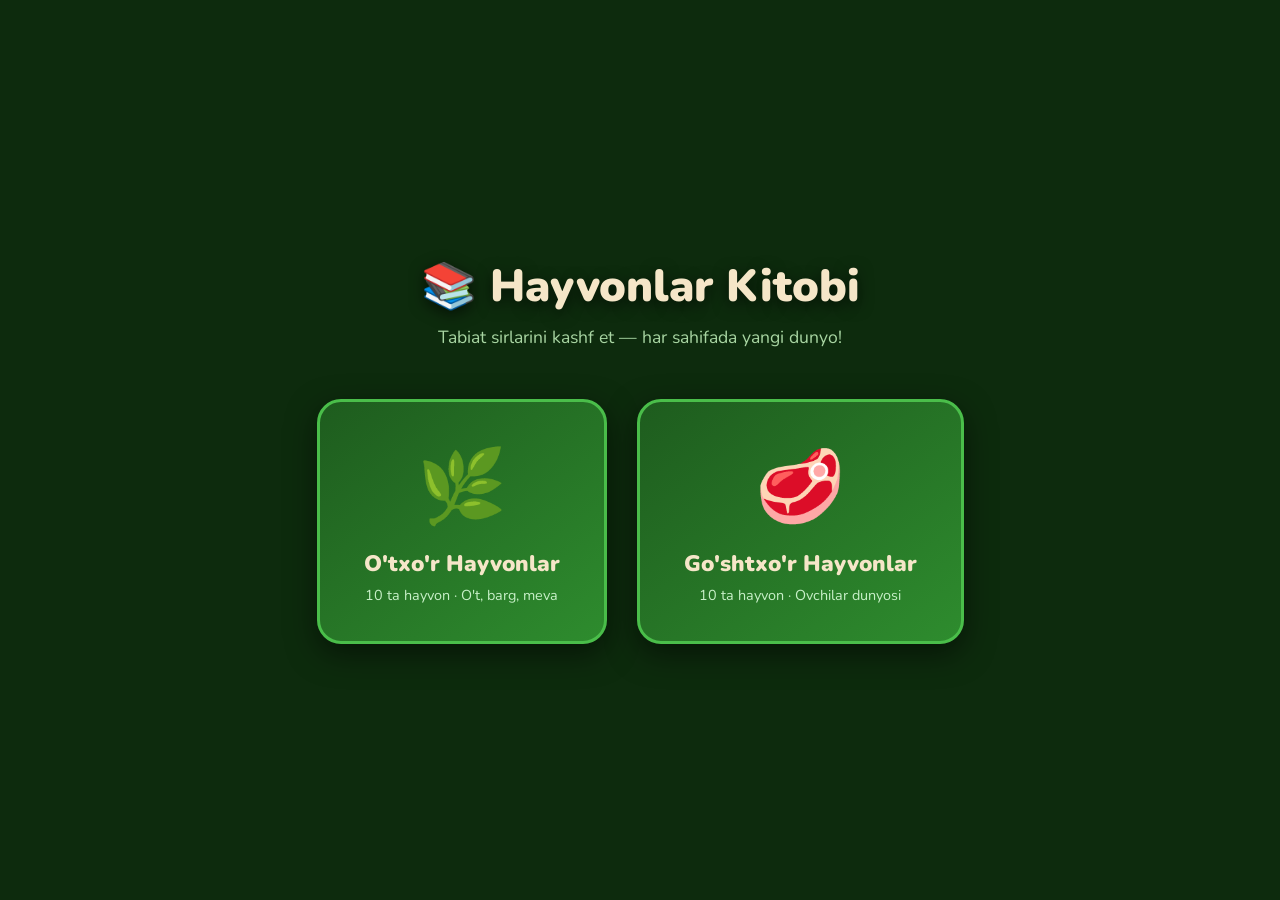
<file: public/assets/aistudio/hayvonlar_kitobi_fb9f6460.html>
<!DOCTYPE html>
<html lang="uz">
<head>
<meta charset="UTF-8">
<meta name="viewport" content="width=device-width, initial-scale=1.0">
<title>Hayvonlar Kitobi 📚</title>
<style>
@import url('https://fonts.googleapis.com/css2?family=Nunito:wght@400;700;900&display=swap');
*{margin:0;padding:0;box-sizing:border-box;}
body{font-family:'Nunito',sans-serif;min-height:100vh;background:#0d2b0d;display:flex;flex-direction:column;align-items:center;justify-content:center;overflow-x:hidden;}

/* ========== HOME ========== */
#home-screen{display:flex;flex-direction:column;align-items:center;justify-content:center;min-height:100vh;width:100%;padding:30px 20px;}
.home-title{color:#f5e6c8;font-size:2.8em;font-weight:900;text-align:center;text-shadow:0 4px 15px rgba(0,0,0,.6);margin-bottom:8px;animation:popIn .8s cubic-bezier(.17,.67,.3,1.4) forwards;}
.home-sub{color:#a8d5a2;font-size:1.1em;margin-bottom:50px;text-align:center;animation:fadeIn 1s .3s both;}
@keyframes popIn{0%{opacity:0;transform:scale(.5) translateY(30px)}100%{opacity:1;transform:scale(1) translateY(0)}}
@keyframes fadeIn{from{opacity:0;transform:translateY(10px)}to{opacity:1;transform:translateY(0)}}
.home-cards{display:flex;gap:30px;flex-wrap:wrap;justify-content:center;}
.home-card{background:linear-gradient(145deg,#1e5c1e,#2e8c2e);border-radius:24px;padding:36px 44px;text-align:center;cursor:pointer;border:3px solid #4abe4a;box-shadow:0 10px 30px rgba(0,0,0,.5);transition:transform .3s,box-shadow .3s;animation:fadeIn .8s .5s both;min-width:230px;}
.home-card:last-child{animation-delay:.7s;}
.home-card:hover{transform:translateY(-10px) scale(1.04);box-shadow:0 20px 45px rgba(0,0,0,.6);}
.home-card-icon{font-size:4.5em;display:block;margin-bottom:12px;animation:floatIcon 3s ease-in-out infinite;}
.home-card:last-child .home-card-icon{animation-delay:1.5s;}
@keyframes floatIcon{0%,100%{transform:translateY(0) rotate(0)}50%{transform:translateY(-12px) rotate(3deg)}}
.home-card h2{color:#f5e6c8;font-size:1.4em;font-weight:900;}
.home-card p{color:#c8f0c8;font-size:.9em;margin-top:6px;}

/* ========== LIST ========== */
#list-screen{display:none;flex-direction:column;align-items:center;min-height:100vh;width:100%;padding:20px;}
.list-header{display:flex;align-items:center;gap:14px;margin-bottom:28px;width:100%;max-width:920px;}
.btn-back{background:#2e7c2e;color:#f5e6c8;border:none;border-radius:14px;padding:11px 22px;font-size:1em;font-family:inherit;font-weight:700;cursor:pointer;transition:background .2s,transform .2s;}
.btn-back:hover{background:#4abe4a;transform:scale(1.05);}
.list-title{color:#f5e6c8;font-size:1.9em;font-weight:900;}
.animals-grid{display:grid;grid-template-columns:repeat(auto-fill,minmax(145px,1fr));gap:14px;width:100%;max-width:920px;}
.animal-btn{background:linear-gradient(145deg,#1a4a1a,#2a6a2a);border:2px solid #4aaf4a;border-radius:18px;padding:18px 10px;text-align:center;cursor:pointer;color:#f5e6c8;font-family:inherit;font-weight:700;box-shadow:0 4px 14px rgba(0,0,0,.35);transition:transform .2s,box-shadow .2s,background .2s;}
.animal-btn:hover{transform:translateY(-6px) scale(1.06);box-shadow:0 12px 28px rgba(0,0,0,.45);background:linear-gradient(145deg,#2a6a2a,#4abe4a);}
.btn-num{font-size:.72em;color:#8ece8e;display:block;margin-bottom:4px;}
.btn-emoji{font-size:2.6em;display:block;margin-bottom:6px;}
.btn-name{font-size:.95em;}

/* ========== ANIMAL SCREEN ========== */
#animal-screen{display:none;flex-direction:column;align-items:center;width:100%;min-height:100vh;padding:16px 12px;justify-content:center;}

/* INTRO ANIMATION OVERLAY */
#intro-overlay{position:fixed;inset:0;background:#0d2b0d;display:flex;flex-direction:column;align-items:center;justify-content:center;z-index:999;pointer-events:none;}
#intro-overlay.hidden{display:none;}
#intro-emoji{font-size:10em;animation:introAnimal 1.2s ease forwards;}
#intro-name{color:#f5e6c8;font-size:2em;font-weight:900;margin-top:10px;animation:introName .8s .4s both;}
#intro-flash{position:absolute;inset:0;background:white;animation:flash .4s .9s forwards;opacity:0;}
@keyframes introAnimal{0%{transform:scale(0) rotate(-20deg);opacity:0}60%{transform:scale(1.3) rotate(5deg);opacity:1}80%{transform:scale(.95) rotate(-2deg)}100%{transform:scale(1.1) rotate(0);opacity:1}}
@keyframes introName{from{opacity:0;transform:translateY(20px)}to{opacity:1;transform:translateY(0)}}
@keyframes flash{0%{opacity:0}30%{opacity:.7}100%{opacity:0}}

/* CARD */
.animal-card{width:100%;max-width:780px;background:linear-gradient(160deg,#fdf8ee,#f5e8cc);border-radius:24px;box-shadow:0 12px 40px rgba(0,0,0,.55),-4px 0 0 #7a4a10,4px 0 0 rgba(0,0,0,.2);overflow:hidden;position:relative;}
/* spine line */
.animal-card::before{content:'';position:absolute;left:0;top:0;bottom:0;width:16px;background:linear-gradient(180deg,#8B4513,#A0522D,#8B4513);box-shadow:inset -2px 0 6px rgba(0,0,0,.4);}

/* HABITAT BANNER */
.habitat-banner{width:100%;height:170px;position:relative;overflow:hidden;margin-left:16px;width:calc(100% - 16px);}
.habitat-banner svg{width:100%;height:100%;}
/* habitat label */
.habitat-label{position:absolute;bottom:10px;left:14px;background:rgba(0,0,0,.55);color:white;font-size:.8em;font-weight:700;padding:4px 12px;border-radius:20px;backdrop-filter:blur(4px);}

/* ANIMAL HERO */
.hero-section{display:flex;align-items:flex-start;gap:0;padding:0 20px 0 28px;}
/* left column: big emoji + sound */
.hero-left{display:flex;flex-direction:column;align-items:center;min-width:140px;padding-top:14px;}
.hero-emoji-wrap{position:relative;width:120px;height:120px;display:flex;align-items:center;justify-content:center;}
.hero-emoji{font-size:5em;display:block;cursor:pointer;user-select:none;}
.shadow-el{position:absolute;bottom:-4px;left:50%;transform:translateX(-50%);width:70px;height:10px;background:radial-gradient(ellipse,rgba(0,0,0,.2),transparent);border-radius:50%;}
/* sound waves */
.sw{position:absolute;border:2.5px solid rgba(60,160,60,.6);border-radius:50%;animation:sw .9s ease-out infinite;opacity:0;top:50%;left:50%;transform:translate(-50%,-50%);}
.sw:nth-child(1){width:60px;height:60px;}
.sw:nth-child(2){width:60px;height:60px;animation-delay:.3s;}
.sw:nth-child(3){width:60px;height:60px;animation-delay:.6s;}
@keyframes sw{0%{width:40px;height:40px;opacity:.8;transform:translate(-50%,-50%)}100%{width:110px;height:110px;opacity:0;transform:translate(-50%,-50%)}}
.sounding .sw{opacity:1;}

.sound-btn{margin-top:10px;background:linear-gradient(135deg,#2a7a2a,#4abe4a);border:none;border-radius:50px;padding:7px 16px;color:#fff;font-family:inherit;font-size:.8em;font-weight:700;cursor:pointer;display:flex;align-items:center;gap:5px;transition:transform .2s,box-shadow .2s;box-shadow:0 3px 10px rgba(0,0,0,.2);}
.sound-btn:hover{transform:scale(1.08);}
.sound-btn.on{background:linear-gradient(135deg,#8a4400,#d47000);animation:sbPulse .4s ease-in-out infinite;}
@keyframes sbPulse{0%,100%{transform:scale(1)}50%{transform:scale(1.06)}}

/* right column: name + info */
.hero-right{flex:1;padding:14px 0 14px 16px;}
.hero-name{font-size:2em;font-weight:900;color:#2a1000;line-height:1.1;}
.hero-latin{font-size:.82em;color:#8a6a3a;font-style:italic;margin-bottom:8px;}
.hero-badge{display:inline-block;padding:3px 13px;border-radius:20px;font-size:.78em;font-weight:700;color:#fff;margin-bottom:12px;}
.bg-green{background:#1e7a1e;}
.bg-red{background:#8a1a1a;}

/* INFO GRID */
.info-grid{display:grid;grid-template-columns:1fr 1fr;gap:8px;padding:0 20px 0 28px;margin-top:4px;}
.info-cell{background:rgba(160,100,30,.1);border-radius:12px;padding:9px 12px;border-left:3px solid #c8933c;}
.ic-label{font-size:.68em;color:#8a6a3a;font-weight:700;text-transform:uppercase;letter-spacing:.8px;display:flex;align-items:center;gap:4px;margin-bottom:3px;}
.ic-val{font-size:.85em;color:#2a1000;font-weight:600;line-height:1.35;}

/* FOOD ICONS STRIP */
.food-strip{display:flex;gap:8px;padding:12px 20px 4px 28px;flex-wrap:wrap;align-items:center;}
.food-strip-label{font-size:.75em;color:#8a6a3a;font-weight:700;text-transform:uppercase;letter-spacing:.8px;margin-right:4px;}
.food-chip{background:rgba(60,160,60,.15);border:1.5px solid rgba(60,160,60,.4);border-radius:20px;padding:4px 10px;font-size:.85em;color:#1a4a1a;font-weight:700;display:flex;align-items:center;gap:4px;}

/* FACT */
.fact-box{margin:10px 20px 16px 28px;background:linear-gradient(135deg,rgba(200,147,60,.18),rgba(200,147,60,.08));border-radius:14px;padding:10px 14px;border-left:4px solid #c8933c;}
.fact-label{font-size:.68em;color:#8a6a3a;font-weight:700;text-transform:uppercase;letter-spacing:.8px;margin-bottom:4px;}
.fact-val{font-size:.88em;color:#2a1000;font-weight:600;line-height:1.4;}

/* PAGE NUMS */
.page-nums{display:flex;justify-content:space-between;padding:4px 20px 10px 28px;}
.pg{font-size:.72em;color:#a08050;}

/* NAV */
.book-nav{display:flex;gap:10px;margin-top:14px;width:100%;max-width:780px;justify-content:center;}
.nav-btn{background:linear-gradient(135deg,#5a2a05,#8a4a15);color:#f5d078;border:none;border-radius:14px;padding:12px 26px;font-size:1em;font-family:inherit;font-weight:700;cursor:pointer;transition:transform .2s,background .2s;flex:1;max-width:170px;}
.nav-btn:hover:not(:disabled){transform:scale(1.06);background:linear-gradient(135deg,#8a4a15,#b06020);}
.nav-btn:disabled{opacity:.35;cursor:not-allowed;}
.btn-list{background:#1e5c1e;color:#f5e6c8;border:none;border-radius:14px;padding:12px 20px;font-size:1em;font-family:inherit;font-weight:700;cursor:pointer;transition:transform .2s,background .2s;}
.btn-list:hover{background:#2e8c2e;transform:scale(1.05);}

/* PER-ANIMAL ANIMATIONS */
.anim-graze .hero-emoji{animation:graze 2.8s ease-in-out infinite;}
@keyframes graze{0%,100%{transform:rotate(0) translateY(0)}35%{transform:rotate(-10deg) translateY(6px)}65%{transform:rotate(6deg) translateY(4px)}}
.anim-gallop .hero-emoji{animation:gallop .55s ease-in-out infinite;}
@keyframes gallop{0%,100%{transform:translateX(0) translateY(0) rotate(-2deg)}25%{transform:translateX(10px) translateY(-12px) rotate(4deg)}75%{transform:translateX(-8px) translateY(-6px) rotate(-6deg)}}
.anim-leap .hero-emoji{animation:leap .75s ease-in-out infinite;}
@keyframes leap{0%,100%{transform:translateY(0) scaleX(1)}40%{transform:translateY(-20px) scaleX(1.12)}70%{transform:translateY(-8px) scaleX(.95)}}
.anim-roar .hero-emoji{animation:roar 1s ease-in-out infinite;}
@keyframes roar{0%,100%{transform:scale(1) rotate(0)}40%{transform:scale(1.3) rotate(-6deg)}70%{transform:scale(1.1) rotate(5deg)}}
.anim-pounce .hero-emoji{animation:pounce .65s ease-in-out infinite;}
@keyframes pounce{0%,100%{transform:translateX(0) skewX(0)}30%{transform:translateX(14px) skewX(-10deg)}70%{transform:translateX(-10px) skewX(7deg)}}
.anim-fly .hero-emoji{animation:flyA 1.5s ease-in-out infinite;}
@keyframes flyA{0%,100%{transform:translateY(0) rotate(-8deg)}50%{transform:translateY(-26px) rotate(8deg)}}
.anim-swim .hero-emoji{animation:swimA 1.3s ease-in-out infinite;}
@keyframes swimA{0%,100%{transform:translateX(0) rotate(0)}30%{transform:translateX(12px) rotate(10deg)}70%{transform:translateX(-10px) rotate(-10deg)}}
.anim-stalk .hero-emoji{animation:stalk 2s ease-in-out infinite;}
@keyframes stalk{0%,100%{transform:translateX(0) translateY(0) scaleY(1)}50%{transform:translateX(12px) translateY(-5px) scaleY(.95)}}
.anim-sway .hero-emoji{animation:sway 2.2s ease-in-out infinite;}
@keyframes sway{0%,100%{transform:rotate(-3deg) translateY(0)}50%{transform:rotate(3deg) translateY(-8px)}}

/* page-flip transition */
.page-flip{animation:pFlip .5s ease !important;}
@keyframes pFlip{0%{transform:scale(1) rotateY(0);opacity:1}45%{transform:scale(.93) rotateY(14deg);opacity:.4}100%{transform:scale(1) rotateY(0);opacity:1}}

@media(max-width:620px){
  .hero-section{flex-direction:column;align-items:center;}
  .hero-left{padding-top:10px;}
  .hero-right{padding:10px 0 0 0;text-align:center;width:100%;}
  .info-grid{grid-template-columns:1fr;}
  .hero-name{font-size:1.6em;}
  .habitat-banner{height:130px;}
  .home-title{font-size:2em;}
}
</style>
</head>
<body>

<!-- INTRO OVERLAY -->
<div id="intro-overlay" class="hidden">
  <div id="intro-emoji"></div>
  <div id="intro-name"></div>
  <div id="intro-flash"></div>
</div>

<!-- HOME -->
<div id="home-screen">
  <div class="home-title">📚 Hayvonlar Kitobi</div>
  <div class="home-sub">Tabiat sirlarini kashf et — har sahifada yangi dunyo!</div>
  <div class="home-cards">
    <div class="home-card" onclick="showList('green')">
      <span class="home-card-icon">🌿</span>
      <h2>O'txo'r Hayvonlar</h2>
      <p>10 ta hayvon · O't, barg, meva</p>
    </div>
    <div class="home-card" onclick="showList('red')">
      <span class="home-card-icon">🥩</span>
      <h2>Go'shtxo'r Hayvonlar</h2>
      <p>10 ta hayvon · Ovchilar dunyosi</p>
    </div>
  </div>
</div>

<!-- LIST -->
<div id="list-screen">
  <div class="list-header">
    <button class="btn-back" onclick="showHome()">← Orqaga</button>
    <div class="list-title" id="list-title"></div>
  </div>
  <div class="animals-grid" id="animals-grid"></div>
</div>

<!-- ANIMAL SCREEN -->
<div id="animal-screen">
  <div class="animal-card" id="book">
    <!-- habitat SVG -->
    <div class="habitat-banner" id="habitat-banner"></div>

    <!-- hero -->
    <div class="hero-section">
      <div class="hero-left">
        <div class="hero-emoji-wrap" id="emoji-wrap">
          <div class="sw"></div><div class="sw"></div><div class="sw"></div>
          <span class="hero-emoji" id="hero-emoji" onclick="playSound()"></span>
          <div class="shadow-el"></div>
        </div>
        <button class="sound-btn" id="sound-btn" onclick="playSound()">🔊 Ovoz</button>
      </div>
      <div class="hero-right">
        <div class="hero-name" id="hero-name"></div>
        <div class="hero-latin" id="hero-latin"></div>
        <span class="hero-badge" id="hero-badge"></span>
        <!-- drink inline -->
        <div style="font-size:.8em;color:#5a3a10;font-weight:700;display:flex;align-items:center;gap:5px;">
          <span>💧</span><span id="drink-val"></span>
        </div>
      </div>
    </div>

    <!-- food strip -->
    <div class="food-strip" id="food-strip"></div>

    <!-- info grid -->
    <div class="info-grid">
      <div class="info-cell">
        <div class="ic-label">🌍 Yashash joyi</div>
        <div class="ic-val" id="ic-habitat"></div>
      </div>
      <div class="info-cell">
        <div class="ic-label">📏 Og'irligi</div>
        <div class="ic-val" id="ic-weight"></div>
      </div>
      <div class="info-cell">
        <div class="ic-label">🌡️ Iqlim</div>
        <div class="ic-val" id="ic-climate"></div>
      </div>
      <div class="info-cell">
        <div class="ic-label">👨‍👩‍👧 Qancha yashaydi</div>
        <div class="ic-val" id="ic-life"></div>
      </div>
    </div>

    <!-- fact -->
    <div class="fact-box">
      <div class="fact-label">⚡ Qiziqarli ma'lumot</div>
      <div class="fact-val" id="fact-val"></div>
    </div>

    <div class="page-nums"><span class="pg" id="pg-l"></span><span class="pg" id="pg-r"></span></div>
  </div>

  <div class="book-nav">
    <button class="nav-btn" id="prev-btn" onclick="changePage(-1)">◀ Oldingi</button>
    <button class="btn-list" onclick="backToList()">📋 Ro'yxat</button>
    <button class="nav-btn" id="next-btn" onclick="changePage(1)">Keyingi ▶</button>
  </div>
</div>

<script>
// ============================================================
// ANIMAL DATA
// ============================================================
const animals = {
  green: [
    {
      name:"Sigir", emoji:"🐄", latin:"Bos taurus", anim:"graze",
      badge:"🌿 O'txo'r", badgeClass:"bg-green",
      weight:"400–900 kg", climate:"Mo'tadil, issiq", life:"15–20 yil",
      habitat:"Ferma va yaylovlarda — butun dunyo bo'ylab tarqalgan",
      food:[{e:"🌿",l:"O't"},{e:"🌾",l:"Beda"},{e:"🥕",l:"Sabzi"},{e:"🌽",l:"Don"}],
      drink:"Kuniga 100–150 litr suv",
      fact:"Sigir bir kunda 8 soat o't chaynaydi — ovqatni 50-70 marta qayta chaynaydii!",
      scene:`<svg viewBox="0 0 780 170" xmlns="http://www.w3.org/2000/svg">
        <defs><linearGradient id="sg" x1="0" y1="0" x2="0" y2="1"><stop offset="0%" stop-color="#87CEEB"/><stop offset="55%" stop-color="#aae87a"/><stop offset="100%" stop-color="#5a9e3a"/></linearGradient></defs>
        <rect width="780" height="170" fill="url(#sg)"/>
        <ellipse cx="140" cy="38" rx="70" ry="28" fill="white" opacity=".9"/>
        <ellipse cx="560" cy="28" rx="55" ry="22" fill="white" opacity=".8"/>
        <circle cx="690" cy="30" r="26" fill="#FFD700"/>
        <rect x="0" y="110" width="780" height="60" fill="#5a9e3a"/>
        <rect x="0" y="125" width="780" height="45" fill="#4a8a2a"/>
        <rect x="30" y="98" width="5" height="30" fill="#8B6914"/>
        <rect x="130" y="98" width="5" height="30" fill="#8B6914"/>
        <rect x="230" y="98" width="5" height="30" fill="#8B6914"/>
        <rect x="30" y="106" width="205" height="4" fill="#8B6914"/>
        <rect x="30" y="116" width="205" height="4" fill="#8B6914"/>
        <rect x="580" y="60" width="80" height="55" fill="#8B4513"/>
        <polygon points="580,60 620,35 660,60" fill="#A0522D"/>
        <rect x="606" y="82" width="26" height="33" fill="#4a2a0a"/>
        <text x="310" y="128" font-size="18">🌾</text>
        <text x="380" y="134" font-size="14">🌿</text>
        <text x="440" y="130" font-size="16">🌾</text>
      </svg>`,
      sceneLabel:"🌾 Ferma · Yaylov"
    },
    {
      name:"Qo'y", emoji:"🐑", latin:"Ovis aries", anim:"graze",
      badge:"🌿 O'txo'r", badgeClass:"bg-green",
      weight:"40–130 kg", climate:"Mo'tadil, sovuq", life:"10–12 yil",
      habitat:"Tog' va tekisliklarda, fermalarida — sovuq iqlimga chidamli",
      food:[{e:"🌿",l:"O't"},{e:"🌾",l:"Beda"},{e:"🌱",l:"Pichan"},{e:"🌽",l:"Don"}],
      drink:"Kuniga 2–10 litr suv",
      fact:"Qo'yning ko'zi 270° ko'radi — deyarli orqasini ham ko'radi!",
      scene:`<svg viewBox="0 0 780 170" xmlns="http://www.w3.org/2000/svg">
        <defs><linearGradient id="qg" x1="0" y1="0" x2="0" y2="1"><stop offset="0%" stop-color="#B0E2FF"/><stop offset="45%" stop-color="#aae87a"/><stop offset="100%" stop-color="#4a8e2a"/></linearGradient></defs>
        <rect width="780" height="170" fill="url(#qg)"/>
        <polygon points="0,110 90,45 180,110" fill="#8aaa7a" opacity=".55"/>
        <polygon points="140,110 250,30 360,110" fill="#7a9a6a" opacity=".55"/>
        <polygon points="400,110 530,20 660,110" fill="#6a8a5a" opacity=".55"/>
        <ellipse cx="100" cy="35" rx="60" ry="24" fill="white" opacity=".9"/>
        <ellipse cx="500" cy="25" rx="50" ry="20" fill="white" opacity=".8"/>
        <circle cx="720" cy="28" r="22" fill="#FFD700"/>
        <rect x="0" y="118" width="780" height="52" fill="#5aae3a"/>
        <text x="300" y="138" font-size="14">🌿</text><text x="420" y="144" font-size="12">🌱</text>
      </svg>`,
      sceneLabel:"⛰️ Tog' · Yaylov"
    },
    {
      name:"Echki", emoji:"🐐", latin:"Capra hircus", anim:"leap",
      badge:"🌿 O'txo'r", badgeClass:"bg-green",
      weight:"20–80 kg", climate:"Tog'li, quruq", life:"10–15 yil",
      habitat:"Tog'lik joylarda va fermalarida — qoya-toshlarda yuradi",
      food:[{e:"🌿",l:"O't"},{e:"🍃",l:"Barg"},{e:"🌳",l:"Buta"},{e:"🍎",l:"Meva"}],
      drink:"Kuniga 2–8 litr suv",
      fact:"Echki ko'zining qorachig'i to'rtburchak shaklida — 320° ko'radi!",
      scene:`<svg viewBox="0 0 780 170" xmlns="http://www.w3.org/2000/svg">
        <defs><linearGradient id="eg" x1="0" y1="0" x2="0" y2="1"><stop offset="0%" stop-color="#B0C4DE"/><stop offset="60%" stop-color="#8a9aaa"/><stop offset="100%" stop-color="#5a6a5a"/></linearGradient></defs>
        <rect width="780" height="170" fill="url(#eg)"/>
        <polygon points="0,170 120,55 240,170" fill="#778899"/>
        <polygon points="150,170 310,25 470,170" fill="#8A9BB0"/>
        <polygon points="400,170 570,38 740,170" fill="#6a7a8a"/>
        <polygon points="120,55 148,88 92,88" fill="white" opacity=".8"/>
        <polygon points="310,25 342,65 278,65" fill="white" opacity=".85"/>
        <polygon points="570,38 602,72 538,72" fill="white" opacity=".8"/>
        <ellipse cx="130" cy="155" rx="38" ry="15" fill="#888"/>
        <ellipse cx="560" cy="158" rx="32" ry="13" fill="#999"/>
        <text x="660" y="45" font-size="22">🦅</text>
      </svg>`,
      sceneLabel:"⛰️ Tog' qoyalari"
    },
    {
      name:"Ot", emoji:"🐎", latin:"Equus caballus", anim:"gallop",
      badge:"🌿 O'txo'r", badgeClass:"bg-green",
      weight:"380–1000 kg", climate:"Mo'tadil, issiq", life:"25–30 yil",
      habitat:"Dasht va yaylovlarda, fermalarida — issiq va mo'tadil iqlimda",
      food:[{e:"🌿",l:"O't"},{e:"🌾",l:"Beda"},{e:"🥕",l:"Sabzi"},{e:"🍎",l:"Olma"}],
      drink:"Kuniga 30–50 litr suv",
      fact:"Ot soatiga 88 km tezlikda yura oladi — eng tez uy hayvoni!",
      scene:`<svg viewBox="0 0 780 170" xmlns="http://www.w3.org/2000/svg">
        <defs><linearGradient id="otg" x1="0" y1="0" x2="0" y2="1"><stop offset="0%" stop-color="#6BBFE8"/><stop offset="50%" stop-color="#aae060"/><stop offset="100%" stop-color="#5a9e3a"/></linearGradient></defs>
        <rect width="780" height="170" fill="url(#otg)"/>
        <ellipse cx="150" cy="30" rx="65" ry="25" fill="white" opacity=".9"/>
        <ellipse cx="560" cy="22" rx="52" ry="20" fill="white" opacity=".8"/>
        <circle cx="720" cy="28" r="24" fill="#FFD700"/>
        <rect x="0" y="104" width="780" height="66" fill="#6abe4a"/>
        <rect x="0" y="119" width="780" height="51" fill="#5aae3a"/>
        <rect x="0" y="96" width="780" height="5" fill="#8B6914"/>
        <rect x="0" y="93" width="5" height="20" fill="#8B6914"/>
        <rect x="100" y="93" width="5" height="20" fill="#8B6914"/>
        <rect x="200" y="93" width="5" height="20" fill="#8B6914"/>
        <rect x="300" y="93" width="5" height="20" fill="#8B6914"/>
        <ellipse cx="400" cy="112" rx="90" ry="8" fill="#c8a04a" opacity=".3"/>
        <rect x="680" y="62" width="10" height="45" fill="#8B6914"/>
        <ellipse cx="685" cy="54" rx="28" ry="22" fill="#2d8a2d"/>
      </svg>`,
      sceneLabel:"🏇 Dasht · Ferma"
    },
    {
      name:"Quyon", emoji:"🐰", latin:"Oryctolagus cuniculus", anim:"leap",
      badge:"🌿 O'txo'r", badgeClass:"bg-green",
      weight:"1–10 kg", climate:"Mo'tadil, barcha iqlim", life:"8–12 yil",
      habitat:"O'rmon, dala va fermalarda — erni kovlab in quradi",
      food:[{e:"🌿",l:"O't"},{e:"🥕",l:"Sabzi"},{e:"🥬",l:"Karam"},{e:"🍃",l:"Barg"}],
      drink:"Kuniga 100–600 ml suv",
      fact:"Quyonning tishi hech qachon to'xtamay o'sadi — shuning uchun doim kemiradi!",
      scene:`<svg viewBox="0 0 780 170" xmlns="http://www.w3.org/2000/svg">
        <defs><linearGradient id="qug" x1="0" y1="0" x2="0" y2="1"><stop offset="0%" stop-color="#87CEEB"/><stop offset="40%" stop-color="#98FB98"/><stop offset="100%" stop-color="#3a7a2a"/></linearGradient></defs>
        <rect width="780" height="170" fill="url(#qug)"/>
        <rect x="50" y="35" width="14" height="100" fill="#5C4033"/>
        <ellipse cx="57" cy="26" rx="38" ry="32" fill="#228B22"/>
        <rect x="180" y="22" width="16" height="115" fill="#5C4033"/>
        <ellipse cx="188" cy="13" rx="42" ry="34" fill="#1a7a1a"/>
        <rect x="560" y="28" width="14" height="110" fill="#5C4033"/>
        <ellipse cx="567" cy="18" rx="40" ry="32" fill="#2d9a2d"/>
        <rect x="700" y="38" width="12" height="100" fill="#5C4033"/>
        <ellipse cx="706" cy="28" rx="34" ry="28" fill="#228B22"/>
        <ellipse cx="140" cy="152" rx="28" ry="12" fill="#1a4a1a" opacity=".8"/>
        <ellipse cx="390" cy="155" rx="24" ry="10" fill="#2a1a0a"/>
        <text x="300" y="150" font-size="14">🌸</text>
        <text x="490" y="156" font-size="12">🌼</text>
      </svg>`,
      sceneLabel:"🌲 O'rmon · Dala"
    },
    {
      name:"Fil", emoji:"🐘", latin:"Elephas maximus", anim:"sway",
      badge:"🌿 O'txo'r", badgeClass:"bg-green",
      weight:"2700–6000 kg", climate:"Tropik, subtropik", life:"60–70 yil",
      habitat:"Afrika va Osiyo savannalari, o'rmonlari va botqoqliklarda",
      food:[{e:"🌿",l:"O't"},{e:"🍃",l:"Barg"},{e:"🍌",l:"Meva"},{e:"🌳",l:"Po'stloq"}],
      drink:"Kuniga 150–200 litr suv",
      fact:"Fil 3 km uzoqlikdagi suvni hidlab topadi. 50 yil oldingi yo'lni eslab qoladi!",
      scene:`<svg viewBox="0 0 780 170" xmlns="http://www.w3.org/2000/svg">
        <defs><linearGradient id="fg" x1="0" y1="0" x2="0" y2="1"><stop offset="0%" stop-color="#87CEEB"/><stop offset="52%" stop-color="#F4A460"/><stop offset="100%" stop-color="#D2691E"/></linearGradient></defs>
        <rect width="780" height="170" fill="url(#fg)"/>
        <rect x="60" y="52" width="8" height="80" fill="#8B6914"/>
        <rect x="52" y="52" width="24" height="4" fill="#8B6914"/>
        <ellipse cx="45" cy="48" rx="28" ry="10" fill="#5a9a2a"/>
        <ellipse cx="68" cy="45" rx="32" ry="10" fill="#6aaa3a"/>
        <ellipse cx="85" cy="50" rx="22" ry="9" fill="#5a9a2a"/>
        <rect x="680" y="46" width="8" height="85" fill="#8B6914"/>
        <rect x="672" y="46" width="24" height="4" fill="#8B6914"/>
        <ellipse cx="664" cy="43" rx="26" ry="9" fill="#5a9a2a"/>
        <ellipse cx="688" cy="40" rx="30" ry="9" fill="#6aaa3a"/>
        <ellipse cx="390" cy="155" rx="80" ry="18" fill="#4a90c8" opacity=".8"/>
        <ellipse cx="390" cy="155" rx="66" ry="13" fill="#5aacdc" opacity=".6"/>
        <circle cx="700" cy="26" r="22" fill="#FFD700"/>
        <text x="300" y="40" font-size="14">🐦</text>
        <text x="440" y="32" font-size="12">🐦</text>
      </svg>`,
      sceneLabel:"🌍 Afrika · Osiyo savannasi"
    },
    {
      name:"Jirafa", emoji:"🦒", latin:"Giraffa camelopardalis", anim:"sway",
      badge:"🌿 O'txo'r", badgeClass:"bg-green",
      weight:"750–1900 kg", climate:"Tropik, quruq", life:"20–25 yil",
      habitat:"Afrika savannalari va ochiq o'rmonlarida yashaydi",
      food:[{e:"🍃",l:"Akatsiya"},{e:"🌳",l:"Barg"},{e:"🌸",l:"Gul"},{e:"🌿",l:"O't"}],
      drink:"Kuniga ~10 litr suv",
      fact:"Jirafa kuniga 20 daqiqa uyquga — 4-5 daqiqalik mikro-uyqular bilan!",
      scene:`<svg viewBox="0 0 780 170" xmlns="http://www.w3.org/2000/svg">
        <defs><linearGradient id="jg" x1="0" y1="0" x2="0" y2="1"><stop offset="0%" stop-color="#87CEEB"/><stop offset="48%" stop-color="#F5CBA7"/><stop offset="100%" stop-color="#D4A574"/></linearGradient></defs>
        <rect width="780" height="170" fill="url(#jg)"/>
        <rect x="300" y="8" width="10" height="130" fill="#8B6914"/>
        <ellipse cx="278" cy="6" rx="36" ry="13" fill="#6aaa3a"/>
        <ellipse cx="310" cy="2" rx="42" ry="14" fill="#5a9a2a"/>
        <ellipse cx="336" cy="8" rx="34" ry="12" fill="#6aaa3a"/>
        <rect x="0" y="128" width="780" height="42" fill="#C8A060"/>
        <ellipse cx="130" cy="156" rx="28" ry="12" fill="#A0906A"/>
        <ellipse cx="620" cy="160" rx="24" ry="10" fill="#B0A07A"/>
        <circle cx="700" cy="22" r="24" fill="#FFD700"/>
        <text x="200" y="18" font-size="14">🐦</text>
        <text x="440" y="12" font-size="12">🐦</text>
      </svg>`,
      sceneLabel:"🌍 Afrika savannasi"
    },
    {
      name:"Tuya", emoji:"🐪", latin:"Camelus dromedarius", anim:"sway",
      badge:"🌿 O'txo'r", badgeClass:"bg-green",
      weight:"400–600 kg", climate:"Sahro, quruq", life:"40–50 yil",
      habitat:"Sahro va quruq cho'llarda — issiqqa eng chidamli hayvon",
      food:[{e:"🌵",l:"Kaktus"},{e:"🌿",l:"Quruq o't"},{e:"🌾",l:"Tikanak"},{e:"🧂",l:"Tuzli o't"}],
      drink:"10-15 kunda bir marta, 100–150 litr!",
      fact:"Tuyaning g'o'rpalari suvni emas, YOG'NI saqlaydi — energiya ombori!",
      scene:`<svg viewBox="0 0 780 170" xmlns="http://www.w3.org/2000/svg">
        <defs><linearGradient id="tug" x1="0" y1="0" x2="0" y2="1"><stop offset="0%" stop-color="#FF8C00"/><stop offset="38%" stop-color="#FFD700"/><stop offset="100%" stop-color="#DEB887"/></linearGradient></defs>
        <rect width="780" height="170" fill="url(#tug)"/>
        <ellipse cx="160" cy="158" rx="140" ry="45" fill="#C2956C"/>
        <ellipse cx="560" cy="162" rx="160" ry="40" fill="#D4A574"/>
        <ellipse cx="390" cy="155" rx="120" ry="36" fill="#DEB887"/>
        <circle cx="690" cy="28" r="28" fill="#FFD700"/>
        <circle cx="690" cy="28" r="36" fill="#FFD700" opacity=".25"/>
        <rect x="80" y="78" width="10" height="52" fill="#5a9a2a"/>
        <rect x="58" y="90" width="30" height="8" fill="#5a9a2a"/>
        <rect x="90" y="84" width="26" height="8" fill="#5a9a2a"/>
        <rect x="680" y="82" width="10" height="52" fill="#5a9a2a"/>
        <rect x="658" y="94" width="28" height="7" fill="#5a9a2a"/>
        <text x="390" y="100" font-size="11" fill="#FFD700" opacity=".5">〰〰〰</text>
      </svg>`,
      sceneLabel:"🏜️ Sahro · Cho'l"
    },
    {
      name:"Kiyik", emoji:"🦌", latin:"Cervus elaphus", anim:"gallop",
      badge:"🌿 O'txo'r", badgeClass:"bg-green",
      weight:"70–340 kg", climate:"Mo'tadil, sovuq", life:"10–20 yil",
      habitat:"O'rmon va tog'larda — shimoliy yarim sharda tarqalgan",
      food:[{e:"🌿",l:"O't"},{e:"🍃",l:"Barg"},{e:"🍄",l:"Qo'ziqorin"},{e:"🫐",l:"Meva"}],
      drink:"Kuniga 2–4 litr suv",
      fact:"Kiyikda shox faqat erkagida bo'ladi. Har yili to'kilib, yanadan o'sadi!",
      scene:`<svg viewBox="0 0 780 170" xmlns="http://www.w3.org/2000/svg">
        <defs><linearGradient id="kg" x1="0" y1="0" x2="0" y2="1"><stop offset="0%" stop-color="#87CEEB"/><stop offset="38%" stop-color="#A8D8A8"/><stop offset="100%" stop-color="#3a6a2a"/></linearGradient></defs>
        <rect width="780" height="170" fill="url(#kg)"/>
        <rect x="30" y="32" width="14" height="105" fill="#5C4033"/>
        <ellipse cx="37" cy="23" rx="38" ry="34" fill="#1a7a1a"/>
        <rect x="150" y="20" width="16" height="118" fill="#5C4033"/>
        <ellipse cx="158" cy="10" rx="44" ry="36" fill="#228B22"/>
        <rect x="590" y="26" width="14" height="112" fill="#5C4033"/>
        <ellipse cx="597" cy="17" rx="40" ry="34" fill="#1a8a1a"/>
        <rect x="720" y="38" width="12" height="100" fill="#5C4033"/>
        <ellipse cx="726" cy="29" rx="34" ry="30" fill="#228B22"/>
        <ellipse cx="390" cy="162" rx="100" ry="12" fill="#5aacdc" opacity=".6"/>
        <text x="320" y="150" font-size="12">🍂</text>
        <text x="430" y="156" font-size="12">🍃</text>
        <text x="490" y="148" font-size="11">🍁</text>
      </svg>`,
      sceneLabel:"🌲 O'rmon · Tog'"
    },
    {
      name:"Zebra", emoji:"🦓", latin:"Equus quagga", anim:"gallop",
      badge:"🌿 O'txo'r", badgeClass:"bg-green",
      weight:"220–450 kg", climate:"Tropik, quruq", life:"20–30 yil",
      habitat:"Afrika savannalari va o'tloqlarda — ko'pincha fillar bilan birga",
      food:[{e:"🌾",l:"Qattiq o't"},{e:"🍃",l:"Barg"},{e:"🌿",l:"O't"},{e:"🌳",l:"Po'stloq"}],
      drink:"Kuniga 7–8 litr suv",
      fact:"Zebraning qoq-ola chiziqlari har birida o'ziga xos — barmoq izi kabi!",
      scene:`<svg viewBox="0 0 780 170" xmlns="http://www.w3.org/2000/svg">
        <defs><linearGradient id="zg" x1="0" y1="0" x2="0" y2="1"><stop offset="0%" stop-color="#87CEEB"/><stop offset="48%" stop-color="#F4D03F" opacity=".6"/><stop offset="100%" stop-color="#C8A030"/></linearGradient></defs>
        <rect width="780" height="170" fill="url(#zg)"/>
        <rect x="0" y="110" width="780" height="60" fill="#C8A030"/>
        <rect x="60" y="46" width="8" height="78" fill="#8B6914"/>
        <ellipse cx="51" cy="43" rx="26" ry="9" fill="#6aaa3a"/>
        <ellipse cx="70" cy="40" rx="30" ry="9" fill="#5a9a2a"/>
        <rect x="680" y="40" width="8" height="80" fill="#8B6914"/>
        <ellipse cx="671" cy="37" rx="26" ry="9" fill="#6aaa3a"/>
        <ellipse cx="690" cy="34" rx="28" ry="9" fill="#5a9a2a"/>
        <ellipse cx="390" cy="118" rx="90" ry="8" fill="#D4A030" opacity=".45"/>
        <circle cx="700" cy="26" r="22" fill="#FFD700"/>
        <text x="560" y="118" font-size="16" opacity=".5">🐃</text>
        <text x="610" y="112" font-size="13" opacity=".4">🐃</text>
      </svg>`,
      sceneLabel:"🌍 Afrika savannasi"
    }
  ],
  red: [
    {
      name:"Sher", emoji:"🦁", latin:"Panthera leo", anim:"roar",
      badge:"🥩 Go'shtxo'r", badgeClass:"bg-red",
      weight:"120–250 kg", climate:"Tropik, savanna", life:"10–14 yil",
      habitat:"Afrika savannalari va Hindiston o'rmonlarida — podada yashaydi",
      food:[{e:"🦓",l:"Zebra"},{e:"🦌",l:"Kiyik"},{e:"🐃",l:"Buyvol"},{e:"🐗",l:"Cho'chqa"}],
      drink:"Kuniga 4–8 litr suv",
      fact:"Sherning bo'kirishi 8 km uzoqlikdan eshitiladi. 'Savanna qiroli'!",
      scene:`<svg viewBox="0 0 780 170" xmlns="http://www.w3.org/2000/svg">
        <defs><linearGradient id="shg" x1="0" y1="0" x2="0" y2="1"><stop offset="0%" stop-color="#FF7043"/><stop offset="38%" stop-color="#FFB74D"/><stop offset="100%" stop-color="#A0522D"/></linearGradient></defs>
        <rect width="780" height="170" fill="url(#shg)"/>
        <rect x="0" y="108" width="780" height="62" fill="#8B5A2B"/>
        <rect x="60" y="42" width="7" height="78" fill="#2a1a0a"/>
        <ellipse cx="51" cy="38" rx="26" ry="9" fill="#2a2a0a"/>
        <ellipse cx="68" cy="36" rx="28" ry="9" fill="#2a2a0a"/>
        <rect x="680" y="36" width="7" height="82" fill="#2a1a0a"/>
        <ellipse cx="671" cy="33" rx="26" ry="9" fill="#2a2a0a"/>
        <ellipse cx="688" cy="30" rx="30" ry="9" fill="#2a2a0a"/>
        <ellipse cx="390" cy="136" rx="62" ry="22" fill="#6a3a1a"/>
        <ellipse cx="390" cy="130" rx="50" ry="14" fill="#7a4a2a"/>
        <circle cx="390" cy="22" r="26" fill="#FF6B00"/>
        <circle cx="390" cy="22" r="34" fill="#FF6B00" opacity=".2"/>
        <text x="200" y="52" font-size="14">🦅</text>
        <text x="560" y="44" font-size="12">🦅</text>
      </svg>`,
      sceneLabel:"🌅 Afrika savannasi · Quyosh botishi"
    },
    {
      name:"Yo'lbars", emoji:"🐯", latin:"Panthera tigris", anim:"stalk",
      badge:"🥩 Go'shtxo'r", badgeClass:"bg-red",
      weight:"100–310 kg", climate:"Tropik, mo'tadil", life:"10–15 yil",
      habitat:"Osiyo o'rmonlari — Hindiston, Sibir, Indoneziya — yolg'iz yashaydi",
      food:[{e:"🦌",l:"Bug'u"},{e:"🐗",l:"Cho'chqa"},{e:"🐒",l:"Maymun"},{e:"🐊",l:"Krokodil"}],
      drink:"Kuniga 5–10 litr suv",
      fact:"Yo'lbars hududi 100 km² gacha — yolg'iz yashaydi, yolg'iz ovlaydi!",
      scene:`<svg viewBox="0 0 780 170" xmlns="http://www.w3.org/2000/svg">
        <defs><linearGradient id="yg" x1="0" y1="0" x2="0" y2="1"><stop offset="0%" stop-color="#2ECC71"/><stop offset="45%" stop-color="#1a5a1a"/><stop offset="100%" stop-color="#0a3a0a"/></linearGradient></defs>
        <rect width="780" height="170" fill="url(#yg)"/>
        <rect x="0" y="20" width="18" height="140" fill="#3D2B1F"/>
        <ellipse cx="9" cy="12" rx="46" ry="28" fill="#1a6a1a"/>
        <rect x="80" y="14" width="16" height="145" fill="#3D2B1F"/>
        <ellipse cx="88" cy="5" rx="44" ry="26" fill="#2a7a2a"/>
        <rect x="640" y="18" width="16" height="142" fill="#3D2B1F"/>
        <ellipse cx="648" cy="10" rx="42" ry="26" fill="#1a7a1a"/>
        <rect x="720" y="24" width="14" height="136" fill="#3D2B1F"/>
        <ellipse cx="727" cy="16" rx="38" ry="24" fill="#2a8a2a"/>
        <rect x="300" y="28" width="8" height="122" fill="#4a8a2a"/>
        <rect x="296" y="52" width="14" height="4" fill="#3a7a1a"/>
        <rect x="296" y="76" width="14" height="4" fill="#3a7a1a"/>
        <rect x="430" y="22" width="8" height="128" fill="#4a8a2a"/>
        <rect x="426" y="48" width="14" height="4" fill="#3a7a1a"/>
        <rect x="0" y="90" width="780" height="30" fill="white" opacity=".04"/>
        <ellipse cx="390" cy="162" rx="100" ry="12" fill="#1a6aaa" opacity=".7"/>
      </svg>`,
      sceneLabel:"🌳 Osiyo o'rmoni · Daryobo'yi"
    },
    {
      name:"Bo'ri", emoji:"🐺", latin:"Canis lupus", anim:"gallop",
      badge:"🥩 Go'shtxo'r", badgeClass:"bg-red",
      weight:"30–80 kg", climate:"Sovuq, mo'tadil", life:"6–8 yil",
      habitat:"Shimoliy o'rmonlar, tundralar va tog'lar — to'dada yashaydi",
      food:[{e:"🦌",l:"Kiyik"},{e:"🐰",l:"Quyon"},{e:"🐗",l:"Cho'chqa"},{e:"🐟",l:"Baliq"}],
      drink:"Kuniga 1–3 litr suv",
      fact:"Bo'ri to'dasi bir tunada 60 km yurishi mumkin — charchamaydi!",
      scene:`<svg viewBox="0 0 780 170" xmlns="http://www.w3.org/2000/svg">
        <defs><linearGradient id="bog" x1="0" y1="0" x2="0" y2="1"><stop offset="0%" stop-color="#2C3E50"/><stop offset="38%" stop-color="#8E9BAE"/><stop offset="100%" stop-color="#D3D3D3"/></linearGradient></defs>
        <rect width="780" height="170" fill="url(#bog)"/>
        <ellipse cx="390" cy="38" rx="200" ry="36" fill="#00FF7F" opacity=".13"/>
        <ellipse cx="280" cy="50" rx="160" ry="24" fill="#00CED1" opacity=".10"/>
        <rect x="0" y="110" width="780" height="60" fill="#E8F4FA"/>
        <rect x="0" y="122" width="780" height="48" fill="white"/>
        <ellipse cx="130" cy="122" rx="110" ry="24" fill="#F0F8FF"/>
        <ellipse cx="600" cy="118" rx="120" ry="26" fill="#E8F0F8"/>
        <polygon points="80,112 100,60 120,112" fill="#2a5a2a"/>
        <rect x="97" y="110" width="7" height="14" fill="#5C4033"/>
        <rect x="78" y="76" width="34" height="4" fill="white" opacity=".8"/>
        <polygon points="600,112 622,52 644,112" fill="#1a4a1a"/>
        <rect x="618" y="110" width="9" height="14" fill="#5C4033"/>
        <circle cx="690" cy="26" r="22" fill="#FFFACD"/>
        <text x="130" y="20" font-size="10">✨</text>
        <text x="310" y="14" font-size="9">⭐</text>
        <text x="500" y="20" font-size="10">✨</text>
      </svg>`,
      sceneLabel:"🌨️ Tundra · Shimoliy o'rmon"
    },
    {
      name:"Tulki", emoji:"🦊", latin:"Vulpes vulpes", anim:"stalk",
      badge:"🥩 Go'shtxo'r", badgeClass:"bg-red",
      weight:"2–14 kg", climate:"Mo'tadil, barcha iqlim", life:"2–4 yil",
      habitat:"O'rmon, dala va hatto shahar chekkalarida — inda yashaydi",
      food:[{e:"🐭",l:"Sichqon"},{e:"🐰",l:"Quyon"},{e:"🐛",l:"Hasharot"},{e:"🍇",l:"Meva"}],
      drink:"Kuniga 0.5–1 litr suv",
      fact:"Tulki magnit maydanini sezadi — shimoliy-sharq tomondan ovlaydi, 73% muvaffaqiyatli!",
      scene:`<svg viewBox="0 0 780 170" xmlns="http://www.w3.org/2000/svg">
        <defs><linearGradient id="tug2" x1="0" y1="0" x2="0" y2="1"><stop offset="0%" stop-color="#FF8C00"/><stop offset="48%" stop-color="#8B4513"/><stop offset="100%" stop-color="#5a2a0a"/></linearGradient></defs>
        <rect width="780" height="170" fill="url(#tug2)"/>
        <rect x="30" y="26" width="14" height="110" fill="#5C4033"/>
        <ellipse cx="37" cy="17" rx="36" ry="28" fill="#C0392B"/>
        <rect x="160" y="18" width="16" height="118" fill="#5C4033"/>
        <ellipse cx="168" cy="9" rx="40" ry="30" fill="#E67E22"/>
        <rect x="560" y="20" width="14" height="115" fill="#5C4033"/>
        <ellipse cx="567" cy="11" rx="38" ry="28" fill="#D35400"/>
        <rect x="700" y="30" width="12" height="105" fill="#5C4033"/>
        <ellipse cx="706" cy="21" rx="32" ry="26" fill="#C0392B"/>
        <text x="300" y="150" font-size="13">🍂</text>
        <text x="380" y="156" font-size="11">🍁</text>
        <text x="460" y="148" font-size="13">🍂</text>
        <ellipse cx="390" cy="162" rx="28" ry="11" fill="#2a1a0a"/>
      </svg>`,
      sceneLabel:"🍁 Kuz o'rmoni · Dala"
    },
    {
      name:"Qoplon", emoji:"🐆", latin:"Panthera pardus", anim:"stalk",
      badge:"🥩 Go'shtxo'r", badgeClass:"bg-red",
      weight:"30–90 kg", climate:"Tropik, mo'tadil", life:"10–15 yil",
      habitat:"Afrika va Osiyo o'rmonlari, savanna va tog'larida",
      food:[{e:"🦌",l:"Kiyik"},{e:"🐒",l:"Maymun"},{e:"🐓",l:"Tovuq"},{e:"🐗",l:"To'ng'iz"}],
      drink:"Kamdan-kam — ovqatdan suv oladi",
      fact:"Qoplon ovini daraxt shoxiga ko'tarib qo'yadi — aslan va bo'rilardan himoya!",
      scene:`<svg viewBox="0 0 780 170" xmlns="http://www.w3.org/2000/svg">
        <defs><linearGradient id="qopg" x1="0" y1="0" x2="0" y2="1"><stop offset="0%" stop-color="#1a5a1a"/><stop offset="55%" stop-color="#0a3a0a"/><stop offset="100%" stop-color="#061806"/></linearGradient></defs>
        <rect width="780" height="170" fill="url(#qopg)"/>
        <rect x="12" y="10" width="16" height="145" fill="#2a1a0a"/>
        <ellipse cx="20" cy="4" rx="44" ry="26" fill="#0a3a0a"/>
        <rect x="90" y="5" width="14" height="150" fill="#2a1a0a"/>
        <ellipse cx="97" cy="-2" rx="40" ry="24" fill="#0a4a0a"/>
        <rect x="650" y="8" width="16" height="146" fill="#2a1a0a"/>
        <ellipse cx="658" cy="2" rx="42" ry="24" fill="#0a3a0a"/>
        <rect x="740" y="12" width="14" height="142" fill="#2a1a0a"/>
        <ellipse cx="747" cy="5" rx="36" ry="22" fill="#0a4a0a"/>
        <circle cx="390" cy="16" r="18" fill="#FFFACD" opacity=".9"/>
        <ellipse cx="390" cy="88" rx="72" ry="50" fill="#FFFACD" opacity=".04"/>
        <line x1="280" y1="0" x2="274" y2="70" stroke="#2a6a2a" stroke-width="3"/>
        <line x1="460" y1="0" x2="466" y2="65" stroke="#2a6a2a" stroke-width="3"/>
        <circle cx="600" cy="108" r="5" fill="#FFFF00" opacity=".65"/>
        <circle cx="614" cy="108" r="5" fill="#FFFF00" opacity=".65"/>
      </svg>`,
      sceneLabel:"🌙 Kechki o'rmon"
    },
    {
      name:"Gepard", emoji:"🐈", latin:"Acinonyx jubatus", anim:"pounce",
      badge:"🥩 Go'shtxo'r", badgeClass:"bg-red",
      weight:"21–65 kg", climate:"Tropik, quruq", life:"10–12 yil",
      habitat:"Afrika savannalari va Eron dasht yerlarida",
      food:[{e:"🦌",l:"Gazal"},{e:"🐰",l:"Quyon"},{e:"🐓",l:"Qush"},{e:"🐗",l:"To'ng'iz"}],
      drink:"3–4 kunda bir marta suv",
      fact:"Gepard soatiga 112 km yuguradi — yer yuzidagi eng tez hayvon!",
      scene:`<svg viewBox="0 0 780 170" xmlns="http://www.w3.org/2000/svg">
        <defs><linearGradient id="geg" x1="0" y1="0" x2="0" y2="1"><stop offset="0%" stop-color="#87CEEB"/><stop offset="52%" stop-color="#F0E68C"/><stop offset="100%" stop-color="#C8A030"/></linearGradient></defs>
        <rect width="780" height="170" fill="url(#geg)"/>
        <rect x="0" y="110" width="780" height="60" fill="#C8A030"/>
        <line x1="10" y1="78" x2="120" y2="75" stroke="white" stroke-width="2.5" opacity=".35"/>
        <line x1="6" y1="90" x2="110" y2="93" stroke="white" stroke-width="2" opacity=".25"/>
        <line x1="8" y1="102" x2="100" y2="100" stroke="white" stroke-width="1.5" opacity=".2"/>
        <ellipse cx="220" cy="118" rx="52" ry="7" fill="#D4A030" opacity=".55"/>
        <ellipse cx="140" cy="120" rx="34" ry="5" fill="#D4A030" opacity=".35"/>
        <circle cx="80" cy="26" r="22" fill="#FFD700"/>
        <rect x="680" y="52" width="7" height="68" fill="#8B6914"/>
        <ellipse cx="673" cy="49" rx="22" ry="8" fill="#6aaa3a"/>
        <ellipse cx="688" cy="46" rx="24" ry="8" fill="#5a9a2a"/>
        <text x="580" y="116" font-size="20" opacity=".6">🦌</text>
      </svg>`,
      sceneLabel:"⚡ Afrika · Tezlik savannasi"
    },
    {
      name:"Sirtlon", emoji:"🦡", latin:"Crocuta crocuta", anim:"stalk",
      badge:"🥩 Go'shtxo'r", badgeClass:"bg-red",
      weight:"40–90 kg", climate:"Tropik savanna", life:"10–21 yil",
      habitat:"Afrika savannalari va tog'li hududlarda — to'dada yashaydi",
      food:[{e:"🦓",l:"Zebra"},{e:"🐃",l:"Buyvol"},{e:"🦴",l:"Jasad"},{e:"🐗",l:"Cho'chqa"}],
      drink:"Kuniga 1–3 litr suv",
      fact:"Sirtlonning kuladigan ovozi — aslida bu muloqot, 11 xil ovoz chiqaradi!",
      scene:`<svg viewBox="0 0 780 170" xmlns="http://www.w3.org/2000/svg">
        <defs><linearGradient id="sig" x1="0" y1="0" x2="0" y2="1"><stop offset="0%" stop-color="#1a1a2e"/><stop offset="38%" stop-color="#16213e"/><stop offset="100%" stop-color="#5a3a0a"/></linearGradient></defs>
        <rect width="780" height="170" fill="url(#sig)"/>
        <rect x="0" y="108" width="780" height="62" fill="#3a2a0a"/>
        <rect x="60" y="30" width="7" height="90" fill="#1a0a00"/>
        <ellipse cx="52" cy="27" rx="24" ry="8" fill="#0a0500"/>
        <ellipse cx="68" cy="25" rx="26" ry="8" fill="#0a0500"/>
        <rect x="680" y="24" width="7" height="94" fill="#1a0a00"/>
        <ellipse cx="672" cy="21" rx="24" ry="8" fill="#0a0500"/>
        <ellipse cx="688" cy="19" rx="26" ry="8" fill="#0a0500"/>
        <circle cx="390" cy="22" r="24" fill="#FFFACD"/>
        <text x="130" y="20" font-size="9">⭐</text>
        <text x="240" y="14" font-size="9">✨</text>
        <text x="520" y="18" font-size="9">⭐</text>
        <text x="620" y="12" font-size="9">✨</text>
        <text x="380" y="134" font-size="16">🦴</text>
        <circle cx="260" cy="104" r="4" fill="#FFD700" opacity=".7"/>
        <circle cx="272" cy="104" r="4" fill="#FFD700" opacity=".7"/>
      </svg>`,
      sceneLabel:"🌙 Kechki savanna"
    },
    {
      name:"Timsoh", emoji:"🐊", latin:"Crocodylus niloticus", anim:"swim",
      badge:"🥩 Go'shtxo'r", badgeClass:"bg-red",
      weight:"300–1000 kg", climate:"Tropik, subtropik", life:"70–100 yil",
      habitat:"Afrika, Osiyo va Avstraliya daryolari, ko'llari va botqoqliklarda",
      food:[{e:"🐟",l:"Baliq"},{e:"🦌",l:"Kiyik"},{e:"🐃",l:"Buyvol"},{e:"🐒",l:"Maymun"}],
      drink:"Daryoda yashaydi — suv orqali to'yadi",
      fact:"Timsoh 65 million yildan beri o'zgarmagan — dinozavrlar davrida ham shunday!",
      scene:`<svg viewBox="0 0 780 170" xmlns="http://www.w3.org/2000/svg">
        <defs><linearGradient id="timrg" x1="0" y1="0" x2="0" y2="1"><stop offset="0%" stop-color="#87CEEB"/><stop offset="28%" stop-color="#228B22"/><stop offset="52%" stop-color="#1E8449"/><stop offset="100%" stop-color="#1a6aaa"/></linearGradient></defs>
        <rect width="780" height="170" fill="url(#timrg)"/>
        <text x="10" y="88" font-size="22">🌿</text>
        <text x="50" y="98" font-size="16">🌱</text>
        <text x="700" y="86" font-size="22">🌿</text>
        <text x="738" y="96" font-size="16">🌱</text>
        <rect x="0" y="96" width="780" height="74" fill="#1a6aaa"/>
        <path d="M0,98 Q98,88 196,98 Q294,108 392,98 Q490,88 588,98 Q686,108 780,98" fill="none" stroke="#4a9add" stroke-width="2.5"/>
        <path d="M0,110 Q80,103 160,110 Q240,117 320,110 Q400,103 480,110 Q560,117 640,110 Q720,103 780,110" fill="none" stroke="#3a8acc" stroke-width="2" opacity=".6"/>
        <ellipse cx="160" cy="150" rx="38" ry="12" fill="#0a3a6a" opacity=".6"/>
        <ellipse cx="620" cy="145" rx="30" ry="10" fill="#0a3a6a" opacity=".5"/>
        <text x="300" y="130" font-size="16" opacity=".7">🐟</text>
        <text x="480" y="145" font-size="14" opacity=".6">🐠</text>
        <text x="130" y="162" font-size="13" opacity=".5">🐡</text>
        <rect x="150" y="30" width="12" height="72" fill="#5C4033"/>
        <ellipse cx="156" cy="22" rx="32" ry="26" fill="#228B22"/>
        <text x="460" y="42" font-size="16">🐦</text>
      </svg>`,
      sceneLabel:"🌊 Tropik daryo · Ko'l"
    },
    {
      name:"Burgut", emoji:"🦅", latin:"Aquila chrysaetos", anim:"fly",
      badge:"🥩 Go'shtxo'r", badgeClass:"bg-red",
      weight:"2–7 kg", climate:"Mo'tadil, tog'li", life:"20–30 yil",
      habitat:"Tog'lar, dashtlar va o'rmonlar — ko'p Osiyo va Yevropa tog'larida",
      food:[{e:"🐰",l:"Quyon"},{e:"🐭",l:"Sichqon"},{e:"🐍",l:"Ilon"},{e:"🐟",l:"Baliq"}],
      drink:"Kam — ovqatdan suv oladi",
      fact:"Burgut 3 km balandlikdan 1 metrli sichqonni ko'radi — ko'rishi insondanki 8x kuchli!",
      scene:`<svg viewBox="0 0 780 170" xmlns="http://www.w3.org/2000/svg">
        <defs><linearGradient id="burrg" x1="0" y1="0" x2="0" y2="1"><stop offset="0%" stop-color="#2980B9"/><stop offset="48%" stop-color="#85C1E9"/><stop offset="100%" stop-color="#D6EAF8"/></linearGradient></defs>
        <rect width="780" height="170" fill="url(#burrg)"/>
        <ellipse cx="140" cy="34" rx="68" ry="26" fill="white" opacity=".9"/>
        <ellipse cx="560" cy="26" rx="54" ry="22" fill="white" opacity=".8"/>
        <ellipse cx="380" cy="52" rx="44" ry="17" fill="white" opacity=".7"/>
        <polygon points="0,170 140,65 280,170" fill="#6a7a8a"/>
        <polygon points="160,170 350,38 540,170" fill="#7a8a9a"/>
        <polygon points="440,170 620,62 780,170" fill="#5a6a7a"/>
        <polygon points="140,65 170,96 110,96" fill="white" opacity=".9"/>
        <polygon points="350,38 384,74 316,74" fill="white" opacity=".9"/>
        <polygon points="620,62 652,88 588,88" fill="white" opacity=".8"/>
        <line x1="40" y1="68" x2="110" y2="66" stroke="white" stroke-width="2" opacity=".3"/>
        <line x1="650" y1="58" x2="740" y2="60" stroke="white" stroke-width="2" opacity=".3"/>
        <text x="360" y="152" font-size="12" opacity=".5">🐭</text>
      </svg>`,
      sceneLabel:"⛰️ Tog' tepalari"
    },
    {
      name:"Akula", emoji:"🦈", latin:"Carcharodon carcharias", anim:"swim",
      badge:"🥩 Go'shtxo'r", badgeClass:"bg-red",
      weight:"680–2000 kg", climate:"Okean, tropik", life:"30–70 yil",
      habitat:"Dunyoning barcha okean va dengizlarida — ko'proq tropik vizalarda",
      food:[{e:"🐟",l:"Baliq"},{e:"🦭",l:"Muhr"},{e:"🐢",l:"Toshbaqa"},{e:"🦑",l:"Kalmar"}],
      drink:"Dengiz suvi — buyraklari tuzni ajratadi",
      fact:"Akula to'xtasa o'ladi — nafas olish uchun doim suzib turishi shart!",
      scene:`<svg viewBox="0 0 780 170" xmlns="http://www.w3.org/2000/svg">
        <defs><linearGradient id="akulg" x1="0" y1="0" x2="0" y2="1"><stop offset="0%" stop-color="#87CEEB"/><stop offset="18%" stop-color="#2980B9"/><stop offset="58%" stop-color="#1a5a9a"/><stop offset="100%" stop-color="#0a2a5a"/></linearGradient></defs>
        <rect width="780" height="170" fill="url(#akulg)"/>
        <rect x="0" y="34" width="780" height="136" fill="#1a6aaa"/>
        <path d="M0,36 Q98,27 196,36 Q294,45 392,36 Q490,27 588,36 Q686,45 780,36" fill="none" stroke="#4a9add" stroke-width="3"/>
        <path d="M0,50 Q78,43 156,50 Q234,57 312,50 Q390,43 468,50 Q546,57 624,50 Q702,43 780,50" fill="none" stroke="#3a8acc" stroke-width="2" opacity=".6"/>
        <ellipse cx="140" cy="150" rx="40" ry="13" fill="#0a3a6a" opacity=".6"/>
        <ellipse cx="640" cy="144" rx="32" ry="11" fill="#0a3a6a" opacity=".5"/>
        <text x="200" y="98" font-size="18" opacity=".7">🐟</text>
        <text x="430" y="118" font-size="16" opacity=".6">🐠</text>
        <text x="90" y="135" font-size="13" opacity=".5">🐡</text>
        <text x="40" y="166" font-size="16" opacity=".6">🪸</text>
        <text x="700" y="168" font-size="14" opacity=".6">🪸</text>
        <circle cx="390" cy="10" r="20" fill="#FFD700"/>
        <ellipse cx="390" cy="38" rx="38" ry="8" fill="#FFD700" opacity=".15"/>
        <circle cx="310" cy="88" r="5" fill="white" opacity=".3"/>
        <circle cx="460" cy="70" r="4" fill="white" opacity=".25"/>
        <circle cx="510" cy="96" r="6" fill="white" opacity=".2"/>
      </svg>`,
      sceneLabel:"🌊 Okean · Chuqur dengiz"
    }
  ]
};

// ============================================================
// STATE
// ============================================================
let currentCategory = 'green';
let currentIndex = 0;
let currentList = [];
let audioCtx = null;
let isSoundPlaying = false;

// ============================================================
// NAV
// ============================================================
function showHome(){
  document.getElementById('home-screen').style.display='flex';
  document.getElementById('list-screen').style.display='none';
  document.getElementById('animal-screen').style.display='none';
}
function showList(cat){
  currentCategory=cat; currentList=animals[cat];
  document.getElementById('home-screen').style.display='none';
  document.getElementById('list-screen').style.display='flex';
  document.getElementById('animal-screen').style.display='none';
  document.getElementById('list-title').textContent = cat==='green'?"🌿 O'txo'r Hayvonlar":"🥩 Go'shtxo'r Hayvonlar";
  const grid=document.getElementById('animals-grid'); grid.innerHTML='';
  currentList.forEach((a,i)=>{
    const b=document.createElement('button'); b.className='animal-btn';
    b.innerHTML=`<span class="btn-num">${i+1}-raqam</span><span class="btn-emoji">${a.emoji}</span><span class="btn-name">${a.name}</span>`;
    b.onclick=()=>openAnimal(i); grid.appendChild(b);
  });
}
function openAnimal(idx){
  currentIndex=idx;
  document.getElementById('list-screen').style.display='none';
  document.getElementById('animal-screen').style.display='none';
  playIntro(idx);
}
function backToList(){
  document.getElementById('animal-screen').style.display='none';
  document.getElementById('list-screen').style.display='flex';
}
function changePage(dir){
  const n=currentIndex+dir;
  if(n>=0&&n<currentList.length){ currentIndex=n; renderAnimal(true); }
}

// ============================================================
// INTRO ANIMATION
// ============================================================
function playIntro(idx){
  const a=currentList[idx];
  const ov=document.getElementById('intro-overlay');
  document.getElementById('intro-emoji').textContent=a.emoji;
  document.getElementById('intro-name').textContent=a.name;
  ov.classList.remove('hidden');
  ov.style.pointerEvents='all';
  setTimeout(()=>{
    ov.classList.add('hidden');
    ov.style.pointerEvents='none';
    document.getElementById('animal-screen').style.display='flex';
    renderAnimal(false);
  },1300);
}

// ============================================================
// RENDER
// ============================================================
function renderAnimal(flip){
  const a=currentList[currentIndex];
  const book=document.getElementById('book');
  if(flip){ book.classList.remove('page-flip'); void book.offsetWidth; book.classList.add('page-flip'); }

  // habitat
  const hb=document.getElementById('habitat-banner');
  hb.innerHTML=a.scene+`<div class="habitat-label">${a.sceneLabel}</div>`;

  // emoji + anim
  const wrap=document.getElementById('emoji-wrap');
  const em=document.getElementById('hero-emoji');
  em.textContent=a.emoji;
  // remove all anim classes
  wrap.className='hero-emoji-wrap';
  if(a.anim) wrap.classList.add('anim-'+a.anim);
  wrap.classList.remove('sounding');

  document.getElementById('hero-name').textContent=a.name;
  document.getElementById('hero-latin').textContent=a.latin;
  const badge=document.getElementById('hero-badge');
  badge.textContent=a.badge; badge.className='hero-badge '+a.badgeClass;
  document.getElementById('drink-val').textContent=a.drink;

  // food strip
  const fs=document.getElementById('food-strip');
  fs.innerHTML=`<span class="food-strip-label">🍽️ Ovqat:</span>`+
    a.food.map(f=>`<span class="food-chip">${f.e} ${f.l}</span>`).join('');

  document.getElementById('ic-habitat').textContent=a.habitat;
  document.getElementById('ic-weight').textContent=a.weight;
  document.getElementById('ic-climate').textContent=a.climate;
  document.getElementById('ic-life').textContent=a.life;
  document.getElementById('fact-val').textContent=a.fact;

  const pg=currentIndex*2+1;
  document.getElementById('pg-l').textContent=pg;
  document.getElementById('pg-r').textContent=pg+1;

  document.getElementById('prev-btn').disabled=currentIndex===0;
  document.getElementById('next-btn').disabled=currentIndex===currentList.length-1;

  isSoundPlaying=false;
  const sb=document.getElementById('sound-btn');
  sb.classList.remove('on'); sb.textContent='🔊 Ovoz';
}

// ============================================================
// SOUND ENGINE
// ============================================================
function getCtx(){ if(!audioCtx) audioCtx=new(window.AudioContext||window.webkitAudioContext)(); return audioCtx; }

function playSound(){
  if(isSoundPlaying) return;
  const a=currentList[currentIndex];
  const ctx=getCtx();
  isSoundPlaying=true;
  const sb=document.getElementById('sound-btn');
  const wrap=document.getElementById('emoji-wrap');
  sb.classList.add('on'); sb.textContent='🔊 Jaranglayapti...';
  wrap.classList.add('sounding');
  const sounds={
    'Sigir':playMoo,'Qo\'y':playBaa,'Echki':playGoat,'Ot':playHorse,'Quyon':playRabbit,
    'Fil':playElephant,'Jirafa':playGiraffe,'Tuya':playCamel,'Kiyik':playDeer,'Zebra':playZebra,
    'Sher':()=>playRoar(ctx,55),"Yo'lbars":()=>playRoar(ctx,70),"Bo'ri":playWolf,'Tulki':playFox,
    'Qoplon':()=>playRoar(ctx,90),'Gepard':playCheetah,'Sirtlon':playHyena,'Timsoh':playCroc,
    'Burgut':playEagle,'Akula':playShark
  };
  const fn=sounds[a.name]; if(fn) fn(ctx);
  setTimeout(()=>{
    isSoundPlaying=false;
    sb.classList.remove('on'); sb.textContent='🔊 Ovoz';
    wrap.classList.remove('sounding');
  },2300);
}

function playMoo(ctx){ const t=ctx.currentTime,o=ctx.createOscillator(),g=ctx.createGain(); o.connect(g);g.connect(ctx.destination);o.type='sawtooth';o.frequency.setValueAtTime(90,t);o.frequency.linearRampToValueAtTime(70,t+.3);o.frequency.linearRampToValueAtTime(80,t+.9);o.frequency.linearRampToValueAtTime(60,t+1.6);g.gain.setValueAtTime(0,t);g.gain.linearRampToValueAtTime(.42,t+.1);g.gain.linearRampToValueAtTime(.36,t+1.3);g.gain.linearRampToValueAtTime(0,t+2.1);o.start(t);o.stop(t+2.1); }
function playBaa(ctx){ const t=ctx.currentTime,o=ctx.createOscillator(),g=ctx.createGain(),lfo=ctx.createOscillator(),lg=ctx.createGain();lfo.connect(lg);lg.connect(o.frequency);o.connect(g);g.connect(ctx.destination);o.type='sawtooth';lfo.type='sine';lfo.frequency.value=8;lg.gain.value=18;o.frequency.setValueAtTime(300,t);o.frequency.linearRampToValueAtTime(240,t+.9);g.gain.setValueAtTime(0,t);g.gain.linearRampToValueAtTime(.32,t+.05);g.gain.linearRampToValueAtTime(.26,t+.8);g.gain.linearRampToValueAtTime(0,t+1.6);lfo.start(t);lfo.stop(t+1.6);o.start(t);o.stop(t+1.6); }
function playGoat(ctx){ for(let i=0;i<2;i++){const t=ctx.currentTime+i*.65,o=ctx.createOscillator(),g=ctx.createGain();o.connect(g);g.connect(ctx.destination);o.type='sawtooth';o.frequency.setValueAtTime(360+i*20,t);o.frequency.linearRampToValueAtTime(300,t+.42);g.gain.setValueAtTime(0,t);g.gain.linearRampToValueAtTime(.32,t+.05);g.gain.linearRampToValueAtTime(0,t+.52);o.start(t);o.stop(t+.6);} }
function playHorse(ctx){ const t=ctx.currentTime,o=ctx.createOscillator(),g=ctx.createGain();o.connect(g);g.connect(ctx.destination);o.type='sawtooth';o.frequency.setValueAtTime(400,t);o.frequency.linearRampToValueAtTime(900,t+.3);o.frequency.linearRampToValueAtTime(600,t+.6);o.frequency.linearRampToValueAtTime(300,t+1.1);o.frequency.linearRampToValueAtTime(180,t+1.6);g.gain.setValueAtTime(0,t);g.gain.linearRampToValueAtTime(.45,t+.05);g.gain.linearRampToValueAtTime(.38,t+1.1);g.gain.linearRampToValueAtTime(0,t+2.1);o.start(t);o.stop(t+2.1); }
function playRabbit(ctx){ for(let i=0;i<4;i++){const t=ctx.currentTime+i*.32,o=ctx.createOscillator(),g=ctx.createGain();o.connect(g);g.connect(ctx.destination);o.type='sine';o.frequency.setValueAtTime(80,t);o.frequency.linearRampToValueAtTime(50,t+.12);g.gain.setValueAtTime(.28,t);g.gain.linearRampToValueAtTime(0,t+.16);o.start(t);o.stop(t+.18);} }
function playElephant(ctx){ const t=ctx.currentTime,o=ctx.createOscillator(),g=ctx.createGain();o.connect(g);g.connect(ctx.destination);o.type='sawtooth';o.frequency.setValueAtTime(200,t);o.frequency.linearRampToValueAtTime(600,t+.4);o.frequency.linearRampToValueAtTime(800,t+.7);o.frequency.linearRampToValueAtTime(300,t+1.3);o.frequency.linearRampToValueAtTime(100,t+1.9);g.gain.setValueAtTime(0,t);g.gain.linearRampToValueAtTime(.55,t+.1);g.gain.linearRampToValueAtTime(.45,t+1.1);g.gain.linearRampToValueAtTime(0,t+2.2);o.start(t);o.stop(t+2.2); }
function playGiraffe(ctx){ const t=ctx.currentTime,o=ctx.createOscillator(),g=ctx.createGain();o.connect(g);g.connect(ctx.destination);o.type='sine';o.frequency.setValueAtTime(55,t);o.frequency.linearRampToValueAtTime(80,t+1.1);o.frequency.linearRampToValueAtTime(60,t+2.1);g.gain.setValueAtTime(0,t);g.gain.linearRampToValueAtTime(.32,t+.3);g.gain.linearRampToValueAtTime(.26,t+1.6);g.gain.linearRampToValueAtTime(0,t+2.2);o.start(t);o.stop(t+2.2); }
function playCamel(ctx){ const t=ctx.currentTime,o=ctx.createOscillator(),g=ctx.createGain();o.connect(g);g.connect(ctx.destination);o.type='sawtooth';o.frequency.setValueAtTime(120,t);o.frequency.linearRampToValueAtTime(80,t+.6);o.frequency.linearRampToValueAtTime(100,t+1.1);o.frequency.linearRampToValueAtTime(70,t+1.9);g.gain.setValueAtTime(0,t);g.gain.linearRampToValueAtTime(.38,t+.1);g.gain.linearRampToValueAtTime(.32,t+1.3);g.gain.linearRampToValueAtTime(0,t+2.2);o.start(t);o.stop(t+2.2); }
function playDeer(ctx){ const t=ctx.currentTime,o=ctx.createOscillator(),g=ctx.createGain();o.connect(g);g.connect(ctx.destination);o.type='triangle';o.frequency.setValueAtTime(300,t);o.frequency.linearRampToValueAtTime(500,t+.5);o.frequency.linearRampToValueAtTime(400,t+1.1);o.frequency.linearRampToValueAtTime(240,t+1.9);g.gain.setValueAtTime(0,t);g.gain.linearRampToValueAtTime(.42,t+.1);g.gain.linearRampToValueAtTime(.36,t+1.3);g.gain.linearRampToValueAtTime(0,t+2.2);o.start(t);o.stop(t+2.2); }
function playZebra(ctx){ for(let i=0;i<3;i++){const t=ctx.currentTime+i*.52,o=ctx.createOscillator(),g=ctx.createGain();o.connect(g);g.connect(ctx.destination);o.type='sawtooth';o.frequency.setValueAtTime(400,t);o.frequency.linearRampToValueAtTime(200,t+.32);g.gain.setValueAtTime(0,t);g.gain.linearRampToValueAtTime(.38,t+.05);g.gain.linearRampToValueAtTime(0,t+.42);o.start(t);o.stop(t+.52);} }
function playRoar(ctx,b){ const t=ctx.currentTime,o=ctx.createOscillator(),o2=ctx.createOscillator(),g=ctx.createGain(),g2=ctx.createGain();o.connect(g);o2.connect(g2);g.connect(ctx.destination);g2.connect(ctx.destination);o.type='sawtooth';o2.type='square';o.frequency.setValueAtTime(b,t);o.frequency.linearRampToValueAtTime(b*2.6,t+.3);o.frequency.linearRampToValueAtTime(b*1.6,t+.9);o.frequency.linearRampToValueAtTime(b*.85,t+1.6);o.frequency.linearRampToValueAtTime(b*.5,t+2.1);o2.frequency.setValueAtTime(b*.5,t);o2.frequency.linearRampToValueAtTime(b*.3,t+2.1);g.gain.setValueAtTime(0,t);g.gain.linearRampToValueAtTime(.55,t+.1);g.gain.linearRampToValueAtTime(.45,t+1.6);g.gain.linearRampToValueAtTime(0,t+2.3);g2.gain.setValueAtTime(0,t);g2.gain.linearRampToValueAtTime(.22,t+.1);g2.gain.linearRampToValueAtTime(0,t+2.3);o.start(t);o.stop(t+2.3);o2.start(t);o2.stop(t+2.3); }
function playWolf(ctx){ const t=ctx.currentTime,o=ctx.createOscillator(),g=ctx.createGain();o.connect(g);g.connect(ctx.destination);o.type='sine';o.frequency.setValueAtTime(200,t);o.frequency.linearRampToValueAtTime(600,t+.5);o.frequency.linearRampToValueAtTime(800,t+1.1);o.frequency.linearRampToValueAtTime(700,t+1.5);o.frequency.linearRampToValueAtTime(380,t+2.1);g.gain.setValueAtTime(0,t);g.gain.linearRampToValueAtTime(.45,t+.1);g.gain.linearRampToValueAtTime(.38,t+1.6);g.gain.linearRampToValueAtTime(0,t+2.3);o.start(t);o.stop(t+2.3); }
function playFox(ctx){ for(let i=0;i<3;i++){const t=ctx.currentTime+i*.52,o=ctx.createOscillator(),g=ctx.createGain();o.connect(g);g.connect(ctx.destination);o.type='sawtooth';o.frequency.setValueAtTime(600,t);o.frequency.linearRampToValueAtTime(300,t+.32);g.gain.setValueAtTime(0,t);g.gain.linearRampToValueAtTime(.32,t+.05);g.gain.linearRampToValueAtTime(0,t+.42);o.start(t);o.stop(t+.52);} }
function playCheetah(ctx){ for(let i=0;i<4;i++){const t=ctx.currentTime+i*.38,o=ctx.createOscillator(),g=ctx.createGain();o.connect(g);g.connect(ctx.destination);o.type='triangle';o.frequency.setValueAtTime(820-i*55,t);o.frequency.linearRampToValueAtTime(620,t+.28);g.gain.setValueAtTime(0,t);g.gain.linearRampToValueAtTime(.32,t+.05);g.gain.linearRampToValueAtTime(0,t+.32);o.start(t);o.stop(t+.38);} }
function playHyena(ctx){ [500,620,460,720,410].forEach((f,i)=>{const t=ctx.currentTime+i*.32,o=ctx.createOscillator(),g=ctx.createGain();o.connect(g);g.connect(ctx.destination);o.type='sawtooth';o.frequency.setValueAtTime(f,t);o.frequency.linearRampToValueAtTime(f*.7,t+.22);g.gain.setValueAtTime(0,t);g.gain.linearRampToValueAtTime(.32,t+.05);g.gain.linearRampToValueAtTime(0,t+.26);o.start(t);o.stop(t+.32);}); }
function playCroc(ctx){ const t=ctx.currentTime,n=ctx.createOscillator(),ng=ctx.createGain(),f=ctx.createBiquadFilter();n.connect(f);f.connect(ng);ng.connect(ctx.destination);n.type='sawtooth';n.frequency.value=100;f.type='bandpass';f.frequency.value=2000;f.Q.value=.5;ng.gain.setValueAtTime(0,t);ng.gain.linearRampToValueAtTime(.55,t+.1);ng.gain.linearRampToValueAtTime(.45,t+.9);ng.gain.linearRampToValueAtTime(0,t+1.6);n.start(t);n.stop(t+1.6);const th=ctx.createOscillator(),tg=ctx.createGain();th.connect(tg);tg.connect(ctx.destination);th.type='sine';th.frequency.setValueAtTime(60,t+1.7);th.frequency.linearRampToValueAtTime(28,t+2.2);tg.gain.setValueAtTime(0,t+1.7);tg.gain.linearRampToValueAtTime(.55,t+1.75);tg.gain.linearRampToValueAtTime(0,t+2.2);th.start(t+1.7);th.stop(t+2.2); }
function playEagle(ctx){ const t=ctx.currentTime,o=ctx.createOscillator(),g=ctx.createGain(),f=ctx.createBiquadFilter();o.connect(f);f.connect(g);g.connect(ctx.destination);o.type='sawtooth';f.type='bandpass';f.frequency.value=3000;f.Q.value=2.2;o.frequency.setValueAtTime(1200,t);o.frequency.linearRampToValueAtTime(1850,t+.22);o.frequency.linearRampToValueAtTime(900,t+.55);o.frequency.linearRampToValueAtTime(1450,t+.88);o.frequency.linearRampToValueAtTime(620,t+1.6);g.gain.setValueAtTime(0,t);g.gain.linearRampToValueAtTime(.45,t+.05);g.gain.linearRampToValueAtTime(.36,t+1.3);g.gain.linearRampToValueAtTime(0,t+2.1);o.start(t);o.stop(t+2.1); }
function playShark(ctx){ for(let i=0;i<3;i++){const t=ctx.currentTime+i*.55,o=ctx.createOscillator(),g=ctx.createGain();o.connect(g);g.connect(ctx.destination);o.type='sine';o.frequency.setValueAtTime(40+i*5,t);o.frequency.linearRampToValueAtTime(24,t+.46);g.gain.setValueAtTime(0,t);g.gain.linearRampToValueAtTime(.55,t+.05);g.gain.linearRampToValueAtTime(0,t+.48);o.start(t);o.stop(t+.52);} }
</script>
</body>
</html>
</file>
